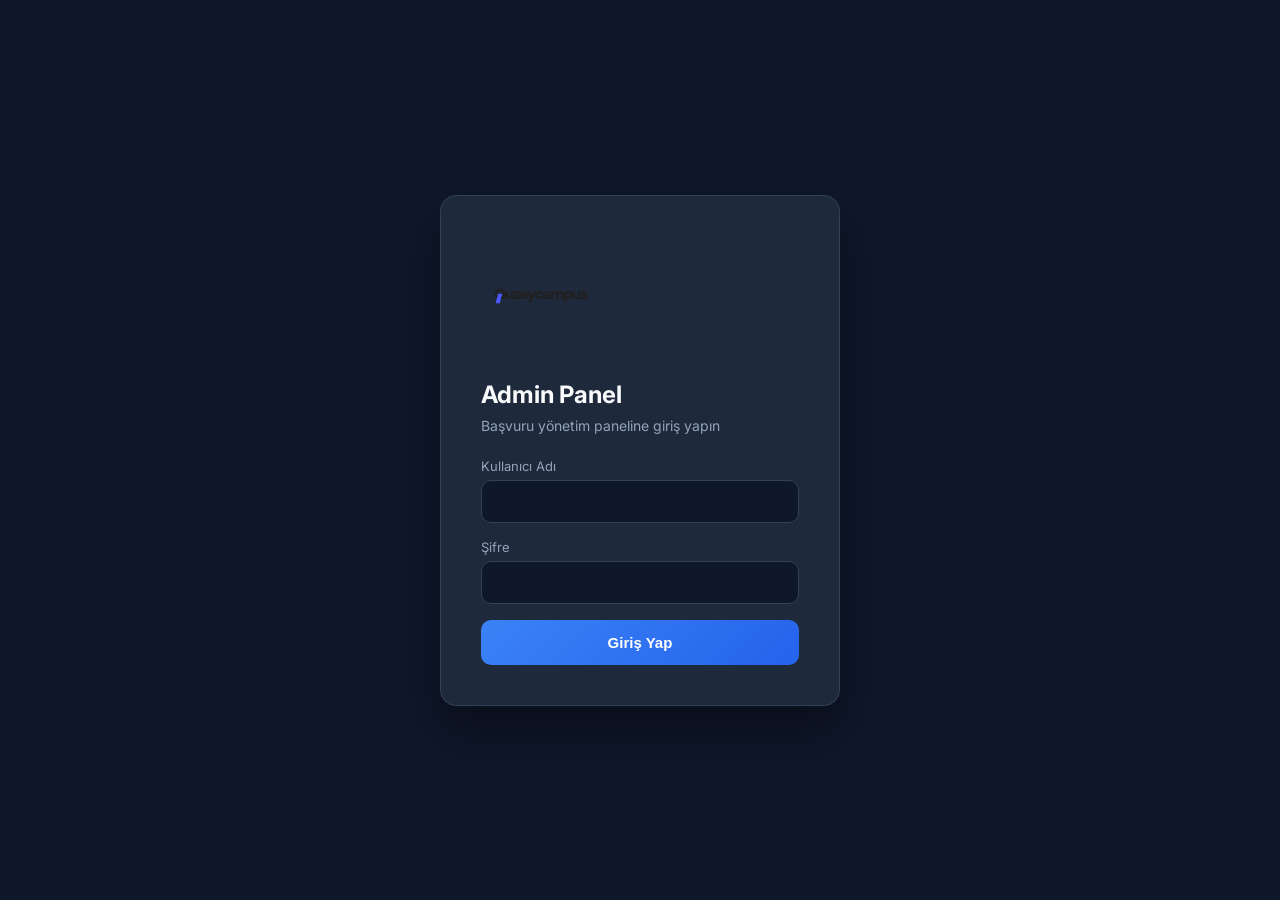
<file: adminpanel.html>
<!DOCTYPE html>
<html lang="tr">
<head>
  <meta charset="UTF-8">
  <meta name="viewport" content="width=device-width, initial-scale=1.0">
  <meta name="robots" content="noindex, nofollow">
  <title>Quzeycampus Admin Panel</title>
  <link href="https://fonts.googleapis.com/css2?family=Inter:wght@400;500;600;700&display=swap" rel="stylesheet">
  <style>
    *{margin:0;padding:0;box-sizing:border-box}
    body{font-family:'Inter',sans-serif;background:#0f172a;color:#e2e8f0;min-height:100vh}
    .login-wrap{display:flex;align-items:center;justify-content:center;min-height:100vh;padding:20px}
    .login-box{background:#1e293b;border:1px solid #334155;border-radius:16px;padding:40px;width:100%;max-width:400px;box-shadow:0 25px 50px rgba(0,0,0,.4)}
    .login-box h1{font-size:24px;margin-bottom:8px;color:#f8fafc}
    .login-box p{color:#94a3b8;margin-bottom:24px;font-size:14px}
    .login-box img{width:120px;margin-bottom:20px}
    .field{margin-bottom:16px}
    .field label{display:block;font-size:13px;color:#94a3b8;margin-bottom:6px}
    .field input{width:100%;padding:12px 16px;background:#0f172a;border:1px solid #334155;border-radius:10px;color:#f8fafc;font-size:15px;outline:none;transition:border .2s}
    .field input:focus{border-color:#3b82f6}
    .btn{width:100%;padding:14px;background:linear-gradient(135deg,#3b82f6,#2563eb);color:#fff;border:none;border-radius:10px;font-size:15px;font-weight:600;cursor:pointer;transition:transform .15s}
    .btn:hover{transform:translateY(-1px)}
    .btn:active{transform:translateY(0)}
    .error-msg{color:#ef4444;font-size:13px;margin-top:8px;display:none}

    /* Dashboard */
    .dashboard{display:none;padding:24px;max-width:1200px;margin:0 auto}
    .dash-header{display:flex;justify-content:space-between;align-items:center;margin-bottom:24px;flex-wrap:wrap;gap:12px}
    .dash-header h1{font-size:22px;color:#f8fafc}
    .dash-actions{display:flex;gap:10px;flex-wrap:wrap}
    .btn-sm{padding:10px 20px;border-radius:10px;font-size:13px;font-weight:600;cursor:pointer;border:none;transition:all .15s}
    .btn-export{background:#10b981;color:#fff}
    .btn-export:hover{background:#059669}
    .btn-refresh{background:#334155;color:#e2e8f0}
    .btn-refresh:hover{background:#475569}
    .btn-logout{background:#ef4444;color:#fff}
    .btn-logout:hover{background:#dc2626}

    .stats{display:grid;grid-template-columns:repeat(auto-fit,minmax(200px,1fr));gap:16px;margin-bottom:24px}
    .stat-card{background:#1e293b;border:1px solid #334155;border-radius:12px;padding:20px}
    .stat-card .label{font-size:13px;color:#94a3b8;margin-bottom:4px}
    .stat-card .value{font-size:28px;font-weight:700;color:#f8fafc}

    .table-wrap{background:#1e293b;border:1px solid #334155;border-radius:12px;overflow:hidden}
    .table-scroll{overflow-x:auto}
    table{width:100%;border-collapse:collapse;min-width:800px}
    th{background:#0f172a;padding:14px 16px;text-align:left;font-size:12px;text-transform:uppercase;letter-spacing:.5px;color:#94a3b8;font-weight:600;position:sticky;top:0}
    td{padding:12px 16px;border-top:1px solid #1e293b;font-size:14px;color:#cbd5e1;max-width:200px;overflow:hidden;text-overflow:ellipsis;white-space:nowrap}
    tr:hover td{background:#1e293b}
    .badge{display:inline-block;padding:4px 10px;border-radius:6px;font-size:11px;font-weight:600}
    .badge-consult{background:#3b82f620;color:#60a5fa}
    .badge-contact{background:#10b98120;color:#34d399}
    .delete-btn{background:none;border:none;color:#ef4444;cursor:pointer;font-size:16px;padding:4px 8px;border-radius:6px;transition:background .15s}
    .delete-btn:hover{background:#ef444420}
    .empty{text-align:center;padding:60px 20px;color:#64748b}
    .loading{text-align:center;padding:40px;color:#64748b}
  </style>
</head>
<body>
  <!-- Login -->
  <div class="login-wrap" id="loginView">
    <div class="login-box">
      <img src="logo.png" alt="Quzeycampus">
      <h1>Admin Panel</h1>
      <p>Başvuru yönetim paneline giriş yapın</p>
      <div class="field">
        <label>Kullanıcı Adı</label>
        <input type="text" id="username" autocomplete="username">
      </div>
      <div class="field">
        <label>Şifre</label>
        <input type="password" id="password" autocomplete="current-password">
      </div>
      <div class="error-msg" id="loginError">Kullanıcı adı veya şifre hatalı</div>
      <button class="btn" id="loginBtn" onclick="login()">Giriş Yap</button>
    </div>
  </div>

  <!-- Dashboard -->
  <div class="dashboard" id="dashView">
    <div class="dash-header">
      <h1>📋 Başvuru Yönetimi</h1>
      <div class="dash-actions">
        <button class="btn-sm btn-refresh" onclick="loadData()">↻ Yenile</button>
        <button class="btn-sm btn-export" onclick="exportCSV()">⬇ Excel İndir</button>
        <button class="btn-sm btn-logout" onclick="logout()">Çıkış</button>
      </div>
    </div>
    <div class="stats">
      <div class="stat-card"><div class="label">Toplam Başvuru</div><div class="value" id="totalCount">0</div></div>
      <div class="stat-card"><div class="label">Danışmanlık Talepleri</div><div class="value" id="consultCount">0</div></div>
      <div class="stat-card"><div class="label">İletişim Mesajları</div><div class="value" id="contactCount">0</div></div>
      <div class="stat-card"><div class="label">Bu Hafta</div><div class="value" id="weekCount">0</div></div>
    </div>
    <div class="table-wrap">
      <div class="table-scroll">
        <table>
          <thead>
            <tr><th>Tür</th><th>Ad Soyad</th><th>Telefon</th><th>E-posta</th><th>Şehir</th><th>Eğitim/Ülke</th><th>Mesaj</th><th>Tarih</th><th></th></tr>
          </thead>
          <tbody id="tableBody">
            <tr><td colspan="9" class="loading">Yükleniyor...</td></tr>
          </tbody>
        </table>
      </div>
    </div>
  </div>

  <script>
    let authHeader = '';

    function login() {
      const u = document.getElementById('username').value;
      const p = document.getElementById('password').value;
      authHeader = 'Basic ' + btoa(u + ':' + p);
      fetch('/api/submissions', { headers: { Authorization: authHeader } })
        .then(r => { if (!r.ok) throw new Error(); return r.json(); })
        .then(data => {
          document.getElementById('loginView').style.display = 'none';
          document.getElementById('dashView').style.display = 'block';
          sessionStorage.setItem('qz_auth', authHeader);
          renderData(data);
        })
        .catch(() => {
          document.getElementById('loginError').style.display = 'block';
        });
    }

    document.getElementById('password').addEventListener('keydown', e => { if (e.key === 'Enter') login(); });

    function logout() {
      sessionStorage.removeItem('qz_auth');
      authHeader = '';
      document.getElementById('loginView').style.display = 'flex';
      document.getElementById('dashView').style.display = 'none';
      document.getElementById('username').value = '';
      document.getElementById('password').value = '';
    }

    function loadData() {
      fetch('/api/submissions', { headers: { Authorization: authHeader } })
        .then(r => r.json())
        .then(renderData)
        .catch(() => alert('Veri yüklenemedi'));
    }

    function renderData(data) {
      const tbody = document.getElementById('tableBody');
      document.getElementById('totalCount').textContent = data.length;
      document.getElementById('consultCount').textContent = data.filter(d => d.form_type === 'consult').length;
      document.getElementById('contactCount').textContent = data.filter(d => d.form_type === 'contact').length;
      const weekAgo = new Date(); weekAgo.setDate(weekAgo.getDate() - 7);
      document.getElementById('weekCount').textContent = data.filter(d => new Date(d.created_at) > weekAgo).length;

      if (!data.length) { tbody.innerHTML = '<tr><td colspan="9" class="empty">Henüz başvuru yok</td></tr>'; return; }
      tbody.innerHTML = data.map(r => {
        const type = r.form_type === 'consult' ? '<span class="badge badge-consult">Danışmanlık</span>' : '<span class="badge badge-contact">İletişim</span>';
        const date = new Date(r.created_at).toLocaleDateString('tr-TR', { day:'2-digit', month:'2-digit', year:'numeric', hour:'2-digit', minute:'2-digit' });
        const info = r.form_type === 'consult' ? `${r.education || ''} / ${r.country || ''}` : '-';
        return `<tr>
          <td>${type}</td><td title="${r.name||''}">${r.name||''}</td><td>${r.phone||''}</td>
          <td>${r.email||''}</td><td>${r.city||''}</td><td title="${info}">${info}</td>
          <td title="${r.message||''}">${r.message||'-'}</td><td>${date}</td>
          <td><button class="delete-btn" onclick="deleteRow(${r.id})">🗑</button></td></tr>`;
      }).join('');
    }

    function deleteRow(id) {
      if (!confirm('Bu başvuruyu silmek istediğinize emin misiniz?')) return;
      fetch('/api/submissions?id=' + id, { method: 'DELETE', headers: { Authorization: authHeader } })
        .then(r => r.json())
        .then(() => loadData());
    }

    function exportCSV() {
      const a = document.createElement('a');
      a.href = '/api/export';
      const [_, cred] = authHeader.split(' ');
      a.href = '/api/export?auth=' + encodeURIComponent(cred);
      // Use fetch with auth header instead
      fetch('/api/export', { headers: { Authorization: authHeader } })
        .then(r => r.blob())
        .then(blob => {
          const url = URL.createObjectURL(blob);
          const a = document.createElement('a');
          a.href = url;
          a.download = 'quzeycampus_basvurular.csv';
          a.click();
          URL.revokeObjectURL(url);
        });
    }

    // Auto-login from session
    window.addEventListener('DOMContentLoaded', () => {
      const saved = sessionStorage.getItem('qz_auth');
      if (saved) {
        authHeader = saved;
        fetch('/api/submissions', { headers: { Authorization: authHeader } })
          .then(r => { if (!r.ok) throw new Error(); return r.json(); })
          .then(data => {
            document.getElementById('loginView').style.display = 'none';
            document.getElementById('dashView').style.display = 'block';
            renderData(data);
          })
          .catch(() => sessionStorage.removeItem('qz_auth'));
      }
    });
  </script>
</body>
</html>
</file>
